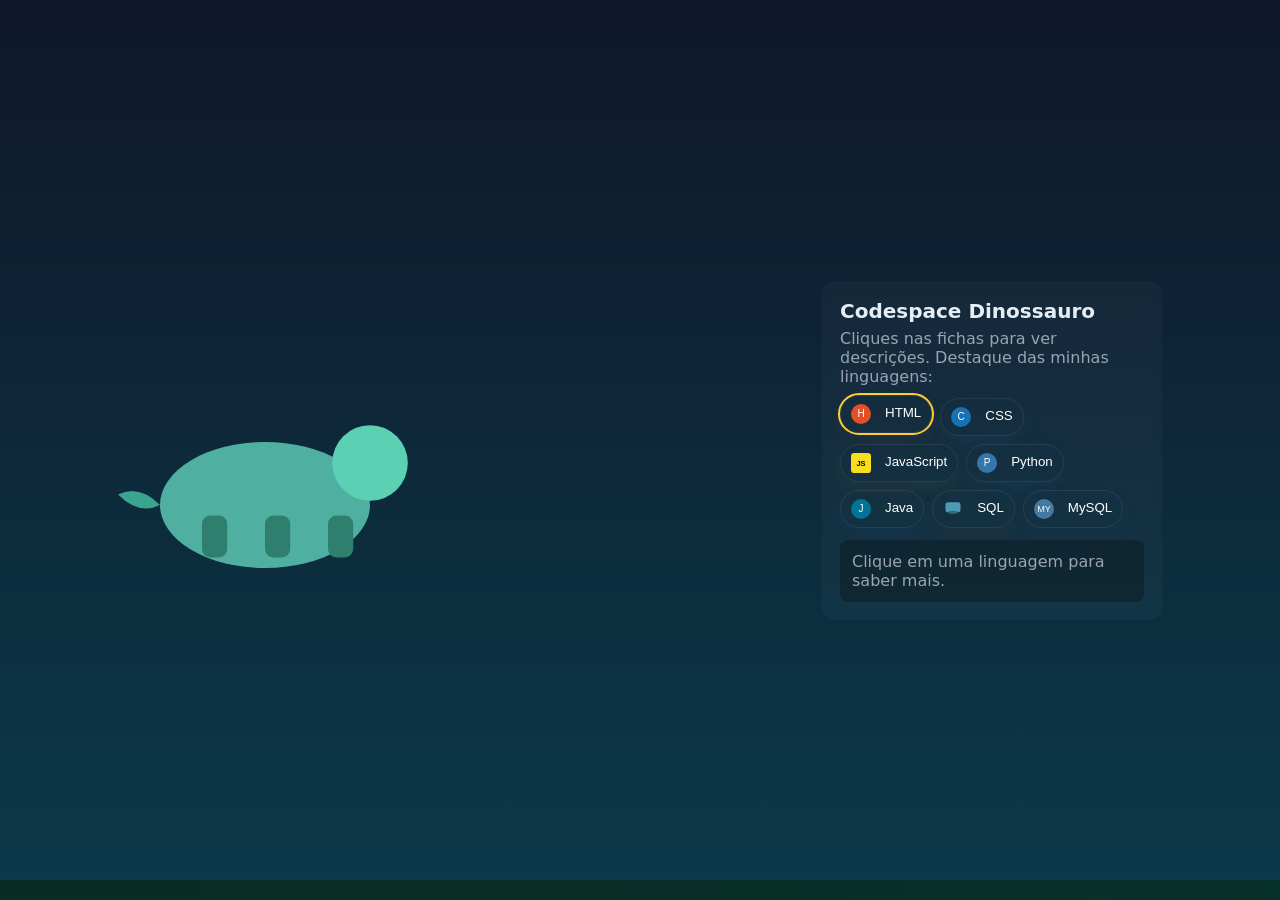
<file: index.html>
<!doctype html>
<html lang="pt-br">
<head>
  <meta charset="utf-8" />
  <meta name="viewport" content="width=device-width,initial-scale=1" />
  <title>Codespace Dinossauro — Showcase</title>
  <link rel="stylesheet" href="styles.css">
</head>
<body>
  <main class="stage">
    <section class="scene">
      <div class="ground"></div>
      <div class="dino-wrap">
        <!-- simples dinossauro SVG estilizado -->
        <svg class="dino" viewBox="0 0 200 120" aria-hidden="true">
          <g class="dino-body">
            <ellipse cx="70" cy="70" rx="50" ry="30"/>
            <circle cx="120" cy="50" r="18"/>
            <rect x="40" y="75" width="12" height="20" rx="4"/>
            <rect x="70" y="75" width="12" height="20" rx="4"/>
            <rect x="100" y="75" width="12" height="20" rx="4"/>
            <path class="tail" d="M20 70 Q10 60 0 65 Q10 75 20 70"/>
            <circle cx="128" cy="44" r="3" fill="#111"/>
          </g>
        </svg>
      </div>

      <aside class="panel">
        <h1>Codespace Dinossauro</h1>
        <p>Cliques nas fichas para ver descrições. Destaque das minhas linguagens:</p>
        <div class="langs" id="langs">
          <button class="lang" data-lang="html"><img class="badge" src="assets/icons/html.svg" alt="HTML icon"><span class="label">HTML</span></button>
          <button class="lang" data-lang="css"><img class="badge" src="assets/icons/css.svg" alt="CSS icon"><span class="label">CSS</span></button>
          <button class="lang" data-lang="javascript"><img class="badge" src="assets/icons/javascript.svg" alt="JavaScript icon"><span class="label">JavaScript</span></button>
          <button class="lang" data-lang="python"><img class="badge" src="assets/icons/python.svg" alt="Python icon"><span class="label">Python</span></button>
          <button class="lang" data-lang="java"><img class="badge" src="assets/icons/java.svg" alt="Java icon"><span class="label">Java</span></button>
          <button class="lang" data-lang="sql"><img class="badge" src="assets/icons/sql.svg" alt="SQL icon"><span class="label">SQL</span></button>
          <button class="lang" data-lang="mysql"><img class="badge" src="assets/icons/mysql.svg" alt="MySQL icon"><span class="label">MySQL</span></button>
        </div>
        <div id="desc" class="desc">Clique em uma linguagem para saber mais.</div>
      </aside>
    </section>
  </main>

  <script src="script.js"></script>
</body>
</html>
</file>
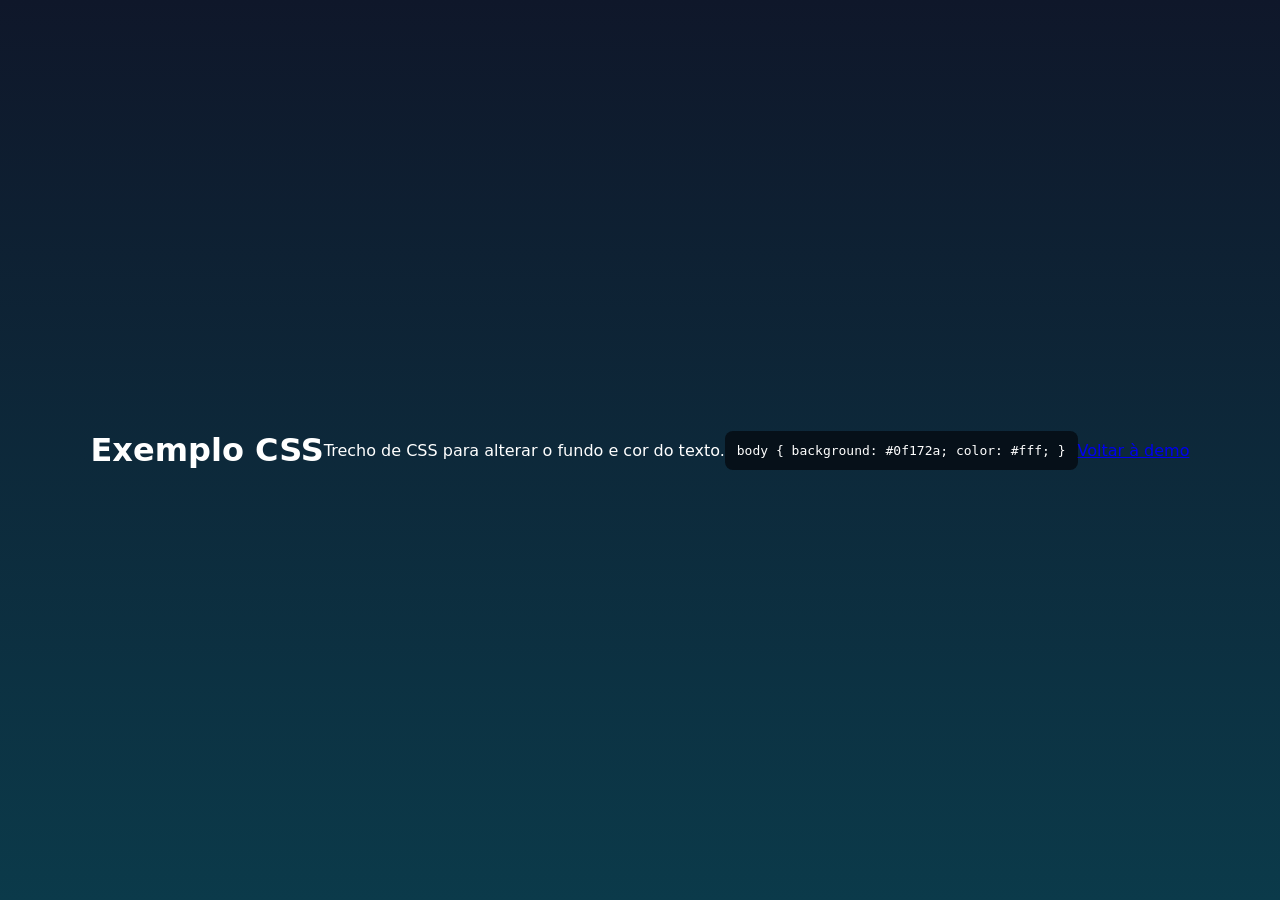
<file: examples/css.html>
<!doctype html>
<html lang="pt-br">
<head>
  <meta charset="utf-8">
  <meta name="viewport" content="width=device-width,initial-scale=1">
  <title>Exemplo — CSS</title>
  <link rel="stylesheet" href="../styles.css">
</head>
<body style="padding:24px; background:linear-gradient(180deg,#0f172a,#0b3a4a); color:#fff;">
  <h1>Exemplo CSS</h1>
  <p>Trecho de CSS para alterar o fundo e cor do texto.</p>
  <pre style="background:#061019;padding:12px;border-radius:8px;">body { background: #0f172a; color: #fff; }</pre>
  <p><a href="../index.html">Voltar à demo</a></p>
</body>
</html>
</file>
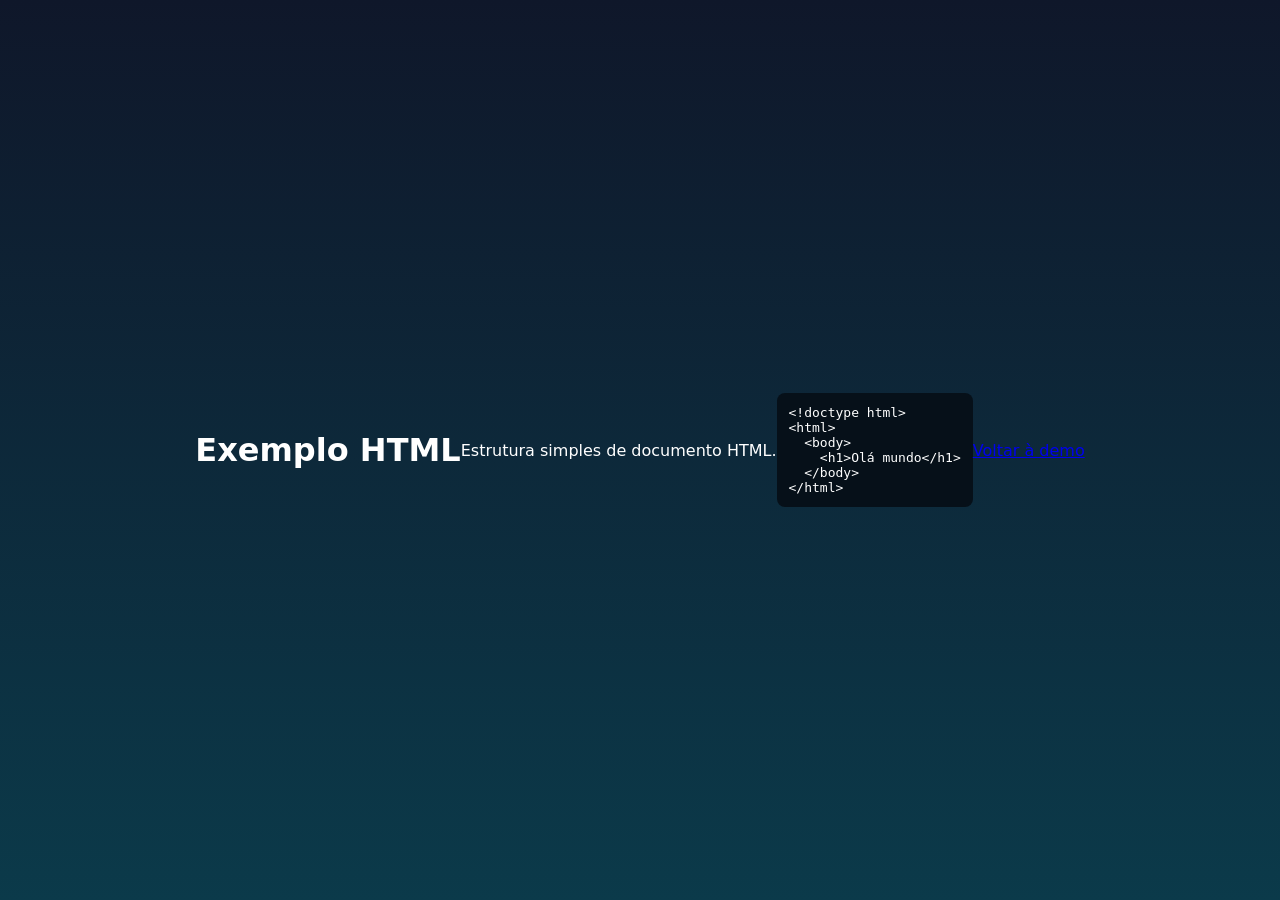
<file: examples/html.html>
<!doctype html>
<html lang="pt-br">
<head>
  <meta charset="utf-8">
  <meta name="viewport" content="width=device-width,initial-scale=1">
  <title>Exemplo — HTML</title>
  <link rel="stylesheet" href="../styles.css">
</head>
<body style="padding:24px; background:linear-gradient(180deg,#0f172a,#0b3a4a); color:#fff;">
  <h1>Exemplo HTML</h1>
  <p>Estrutura simples de documento HTML.</p>
  <pre style="background:#061019;padding:12px;border-radius:8px;">&lt;!doctype html&gt;
&lt;html&gt;
  &lt;body&gt;
    &lt;h1&gt;Olá mundo&lt;/h1&gt;
  &lt;/body&gt;
&lt;/html&gt;</pre>
  <p><a href="../index.html">Voltar à demo</a></p>
</body>
</html>
</file>
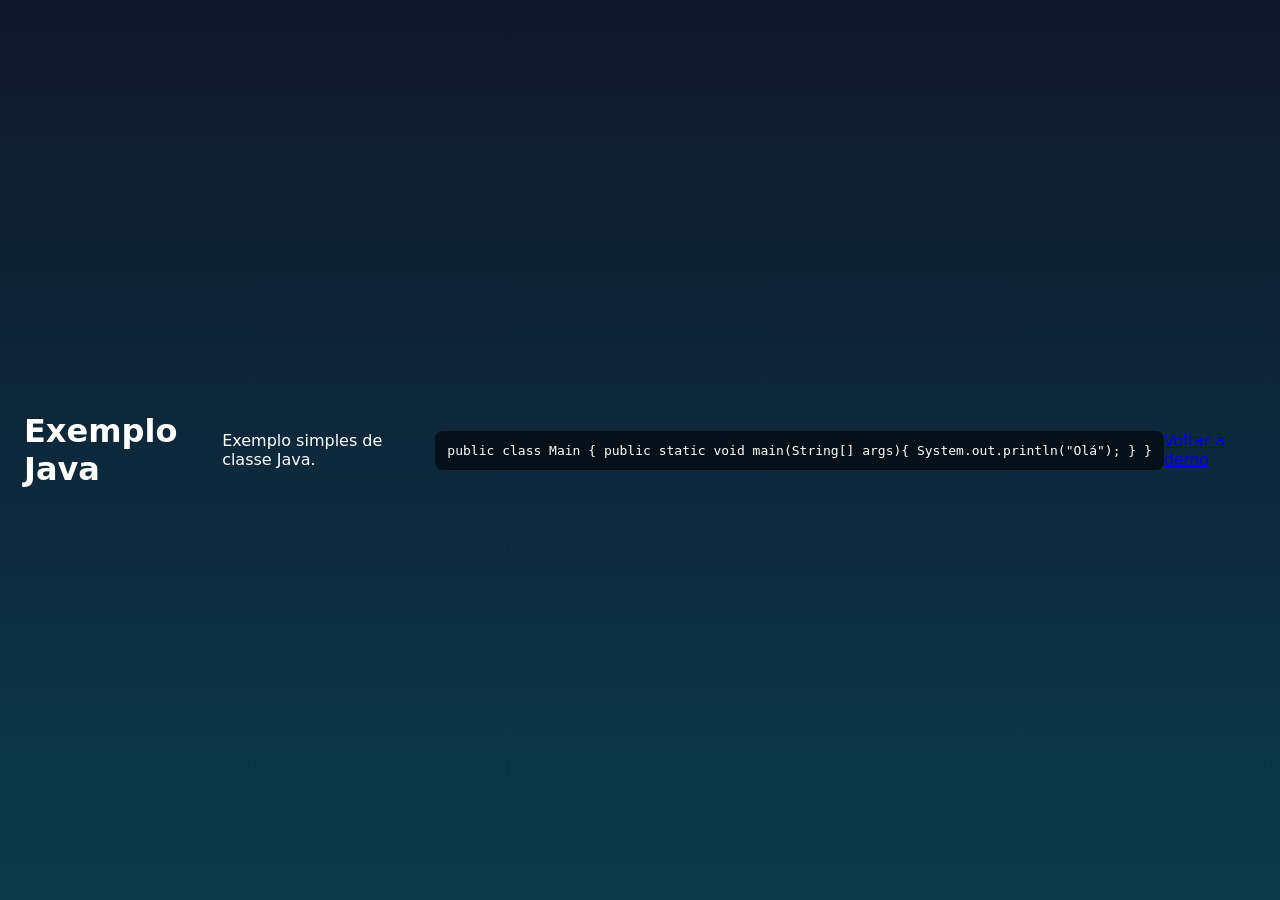
<file: examples/java.html>
<!doctype html>
<html lang="pt-br">
<head>
  <meta charset="utf-8">
  <meta name="viewport" content="width=device-width,initial-scale=1">
  <title>Exemplo — Java</title>
  <link rel="stylesheet" href="../styles.css">
</head>
<body style="padding:24px; background:linear-gradient(180deg,#0f172a,#0b3a4a); color:#fff;">
  <h1>Exemplo Java</h1>
  <p>Exemplo simples de classe Java.</p>
  <pre style="background:#061019;padding:12px;border-radius:8px;">public class Main { public static void main(String[] args){ System.out.println("Olá"); } }</pre>
  <p><a href="../index.html">Voltar à demo</a></p>
</body>
</html>
</file>
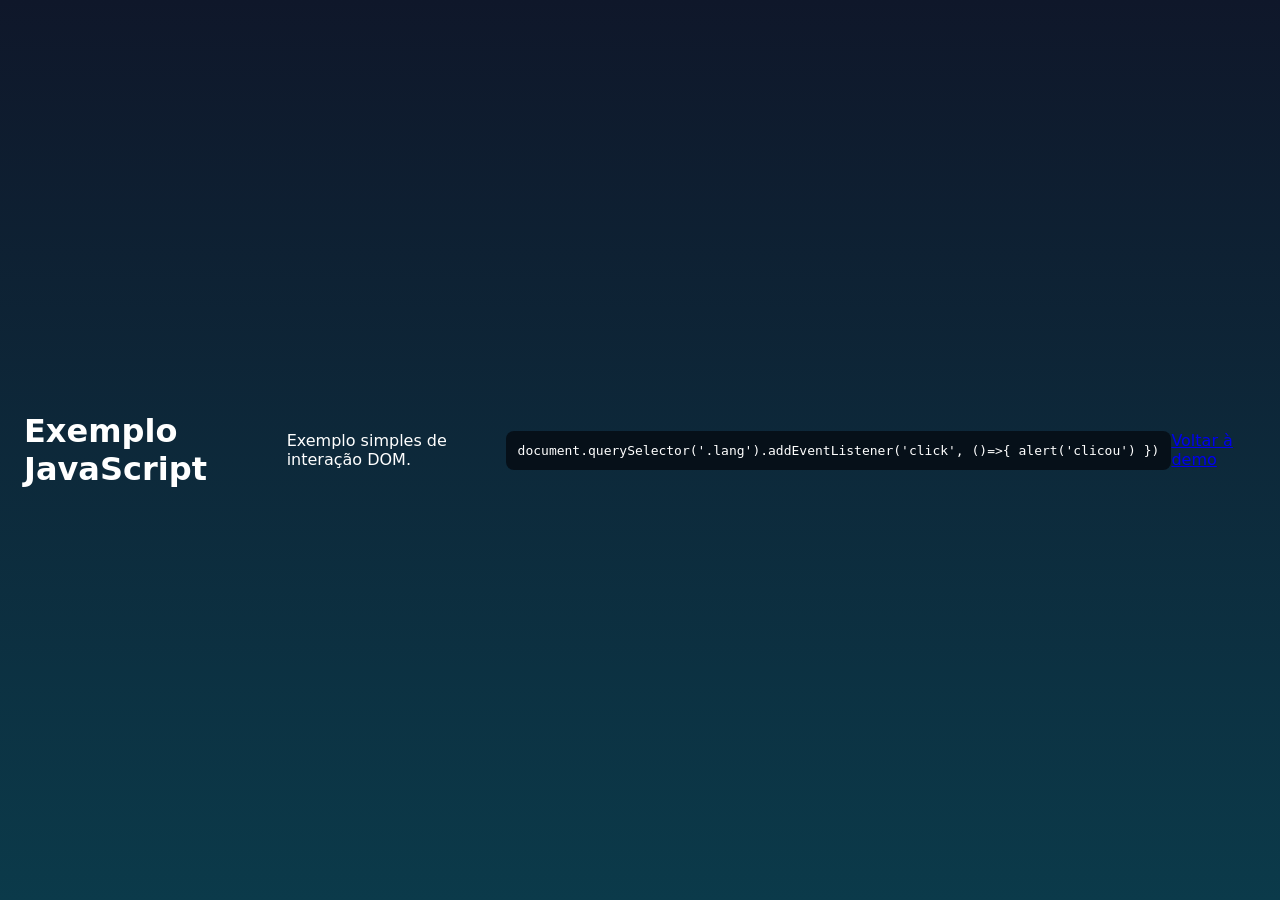
<file: examples/javascript.html>
<!doctype html>
<html lang="pt-br">
<head>
  <meta charset="utf-8">
  <meta name="viewport" content="width=device-width,initial-scale=1">
  <title>Exemplo — JavaScript</title>
  <link rel="stylesheet" href="../styles.css">
</head>
<body style="padding:24px; background:linear-gradient(180deg,#0f172a,#0b3a4a); color:#fff;">
  <h1>Exemplo JavaScript</h1>
  <p>Exemplo simples de interação DOM.</p>
  <pre style="background:#061019;padding:12px;border-radius:8px;">document.querySelector('.lang').addEventListener('click', ()=>{ alert('clicou') })</pre>
  <p><a href="../index.html">Voltar à demo</a></p>
</body>
</html>
</file>
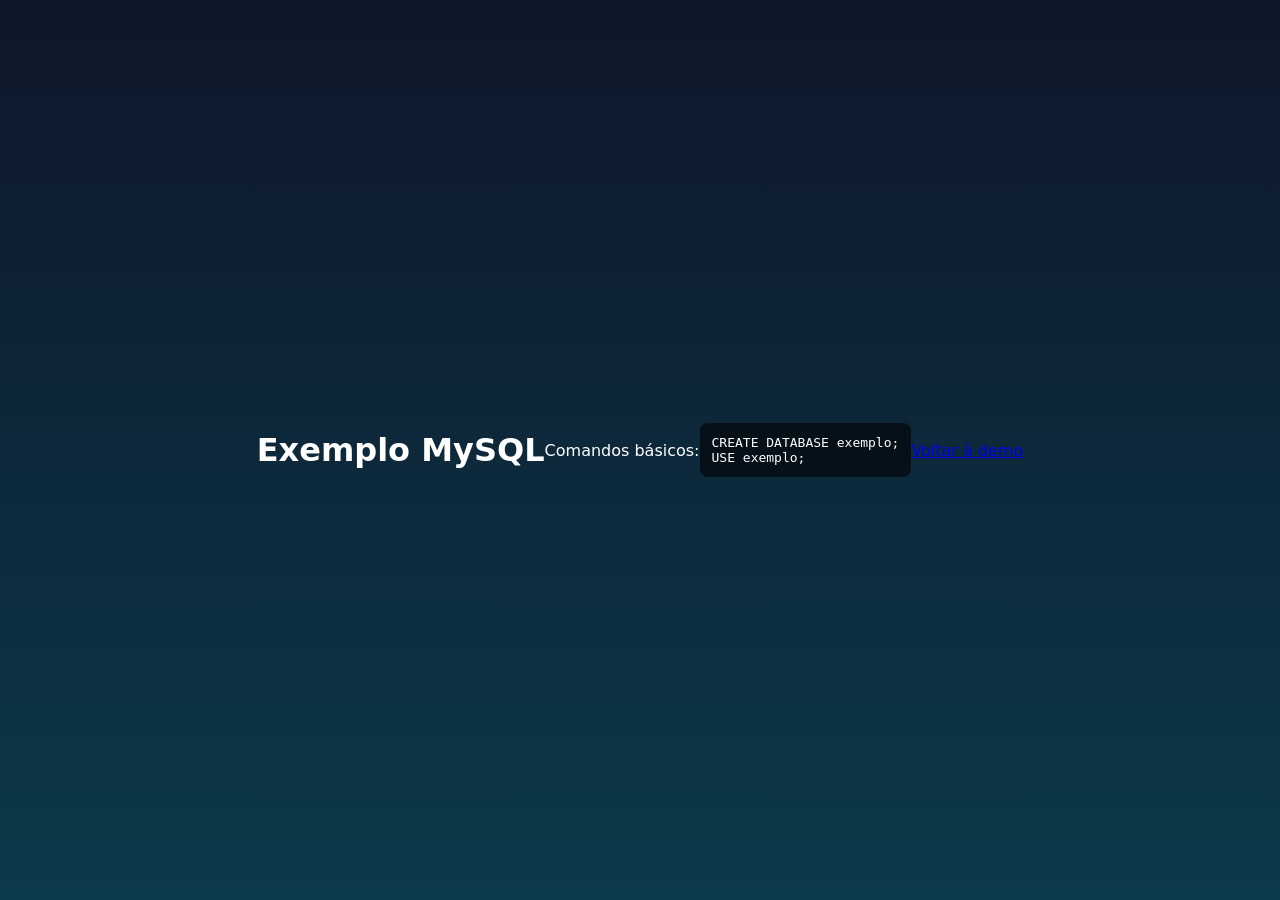
<file: examples/mysql.html>
<!doctype html>
<html lang="pt-br">
<head>
  <meta charset="utf-8">
  <meta name="viewport" content="width=device-width,initial-scale=1">
  <title>Exemplo — MySQL</title>
  <link rel="stylesheet" href="../styles.css">
</head>
<body style="padding:24px; background:linear-gradient(180deg,#0f172a,#0b3a4a); color:#fff;">
  <h1>Exemplo MySQL</h1>
  <p>Comandos básicos:</p>
  <pre style="background:#061019;padding:12px;border-radius:8px;">CREATE DATABASE exemplo;
USE exemplo;</pre>
  <p><a href="../index.html">Voltar à demo</a></p>
</body>
</html>
</file>
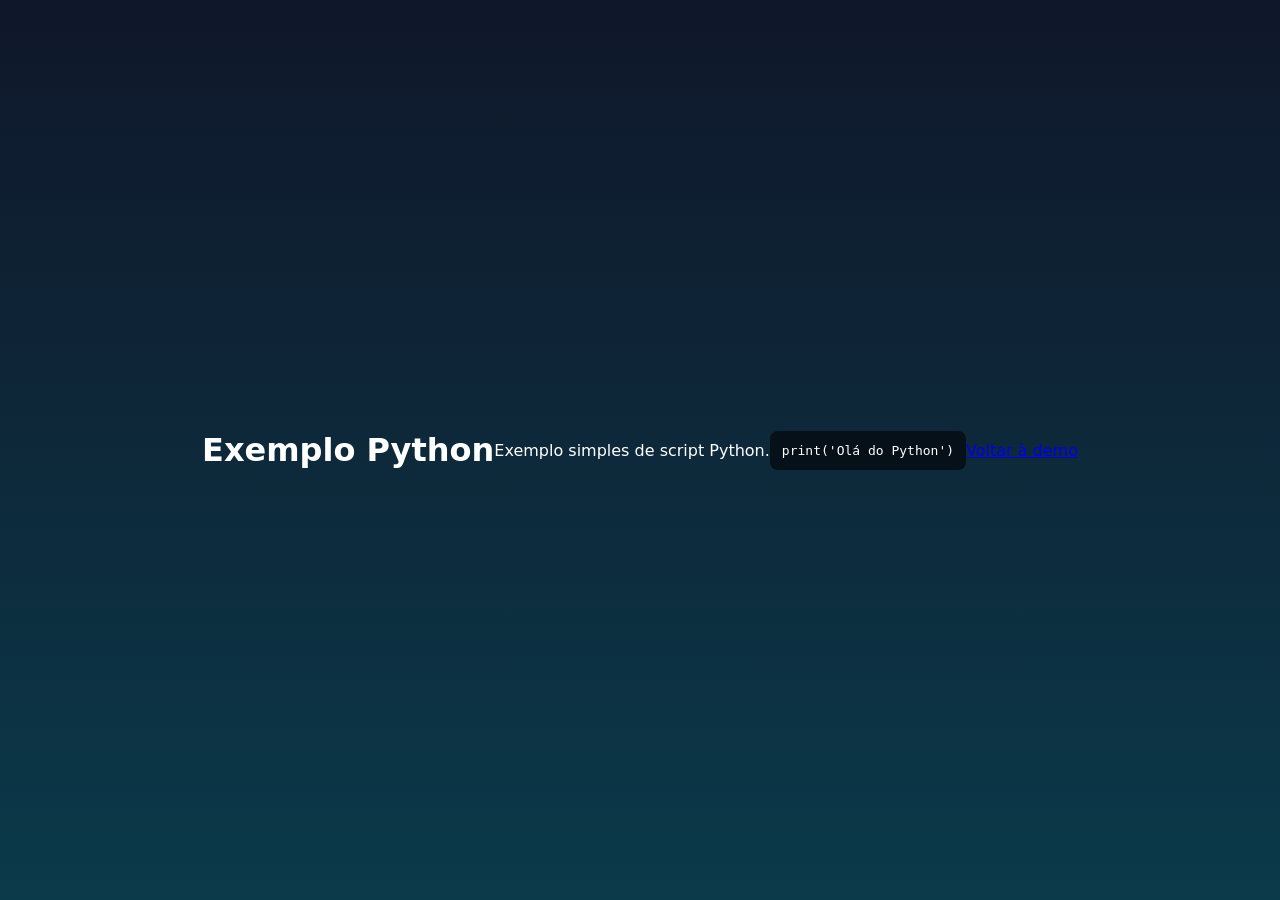
<file: examples/python.html>
<!doctype html>
<html lang="pt-br">
<head>
  <meta charset="utf-8">
  <meta name="viewport" content="width=device-width,initial-scale=1">
  <title>Exemplo — Python</title>
  <link rel="stylesheet" href="../styles.css">
</head>
<body style="padding:24px; background:linear-gradient(180deg,#0f172a,#0b3a4a); color:#fff;">
  <h1>Exemplo Python</h1>
  <p>Exemplo simples de script Python.</p>
  <pre style="background:#061019;padding:12px;border-radius:8px;">print('Olá do Python')</pre>
  <p><a href="../index.html">Voltar à demo</a></p>
</body>
</html>
</file>
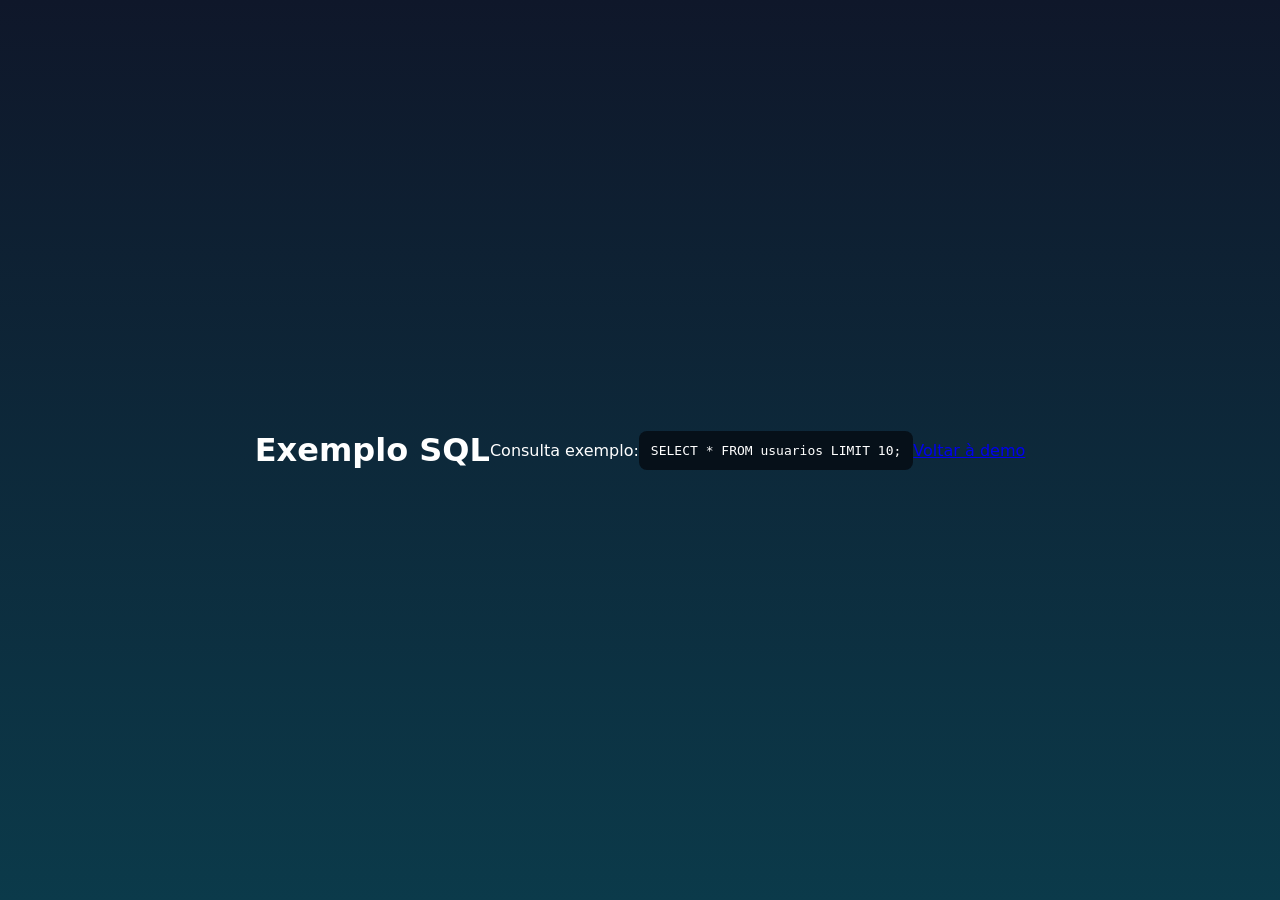
<file: examples/sql.html>
<!doctype html>
<html lang="pt-br">
<head>
  <meta charset="utf-8">
  <meta name="viewport" content="width=device-width,initial-scale=1">
  <title>Exemplo — SQL</title>
  <link rel="stylesheet" href="../styles.css">
</head>
<body style="padding:24px; background:linear-gradient(180deg,#0f172a,#0b3a4a); color:#fff;">
  <h1>Exemplo SQL</h1>
  <p>Consulta exemplo:</p>
  <pre style="background:#061019;padding:12px;border-radius:8px;">SELECT * FROM usuarios LIMIT 10;</pre>
  <p><a href="../index.html">Voltar à demo</a></p>
</body>
</html>
</file>
<file: styles.css>
:root{
  --bg1:#0f172a; --bg2:#0b3a4a; --accent:#ffcc33; --muted:#9aa4b2;
}
*{box-sizing:border-box}
html,body{height:100%}
body{margin:0;font-family:Inter,system-ui,Segoe UI,Roboto,Arial;color:#e6eef5;background:linear-gradient(180deg,var(--bg1),var(--bg2));display:flex;align-items:center;justify-content:center}
.stage{width:100%;max-width:1100px;padding:28px}
.scene{display:grid;grid-template-columns:1fr 340px;gap:24px;align-items:center}
.dino-wrap{position:relative;height:320px;display:flex;align-items:flex-end}
.dino{width:420px;height:auto;overflow:visible}
.dino .dino-body ellipse{fill:#4fb0a2}
.dino .dino-body circle{fill:#5bd0b3}
.dino .dino-body rect{fill:#2f7f6f}
.dino .tail{fill:#3aa58f}
.ground{position:absolute;left:0;right:0;bottom:0;height:20px;background:linear-gradient(90deg,#0a2b22,#08302a)}

/* animação do dinossauro */
.dino-wrap{animation:walk 4s ease-in-out infinite}
@keyframes walk{0%{transform:translateX(0) translateY(0)}50%{transform:translateX(8px) translateY(-6px)}100%{transform:translateX(0) translateY(0)}}

.panel{background:rgba(255,255,255,0.03);padding:18px;border-radius:12px;backdrop-filter:blur(6px)}
.panel h1{margin:0 0 6px 0;font-size:20px}
.panel p{margin:0 0 12px 0;color:var(--muted)}
.langs{display:flex;flex-wrap:wrap;gap:8px}
.lang{background:transparent;border:1px solid rgba(255,255,255,0.08);color:#fff;padding:8px 10px;border-radius:999px;cursor:pointer;transition:transform .18s,box-shadow .18s}
.lang:focus{outline:2px solid var(--accent);transform:translateY(-3px)}
.lang:hover{transform:translateY(-3px);box-shadow:0 6px 18px rgba(0,0,0,0.4)}

/* badge dentro do botão */
.badge{display:inline-block;margin-right:8px;line-height:1;width:20px;height:20px;vertical-align:middle}
.label{margin-left:6px}

.lang.active{background:linear-gradient(90deg,rgba(255,204,51,0.14),rgba(255,204,51,0.06));border-color:rgba(255,204,51,0.22);box-shadow:0 8px 30px rgba(255,204,51,0.08);transform:translateY(-4px)}

.lang:nth-child(1){box-shadow:0 6px 18px rgba(255,99,71,0.06)}
.lang:nth-child(2){box-shadow:0 6px 18px rgba(100,149,237,0.06)}
.lang:nth-child(3){box-shadow:0 6px 18px rgba(240,195,12,0.06)}
.lang:nth-child(4){box-shadow:0 6px 18px rgba(66,133,244,0.06)}
.lang:nth-child(5){box-shadow:0 6px 18px rgba(44,102,230,0.06)}
.lang:nth-child(6){box-shadow:0 6px 18px rgba(180,85,90,0.06)}
.lang:nth-child(7){box-shadow:0 6px 18px rgba(34,93,160,0.06)}

.desc{margin-top:12px;padding:12px;background:rgba(0,0,0,0.25);border-radius:8px;color:var(--muted)}

@media(max-width:880px){
  .scene{grid-template-columns:1fr;grid-auto-rows:auto}
  .dino{width:320px}
}
</file>
